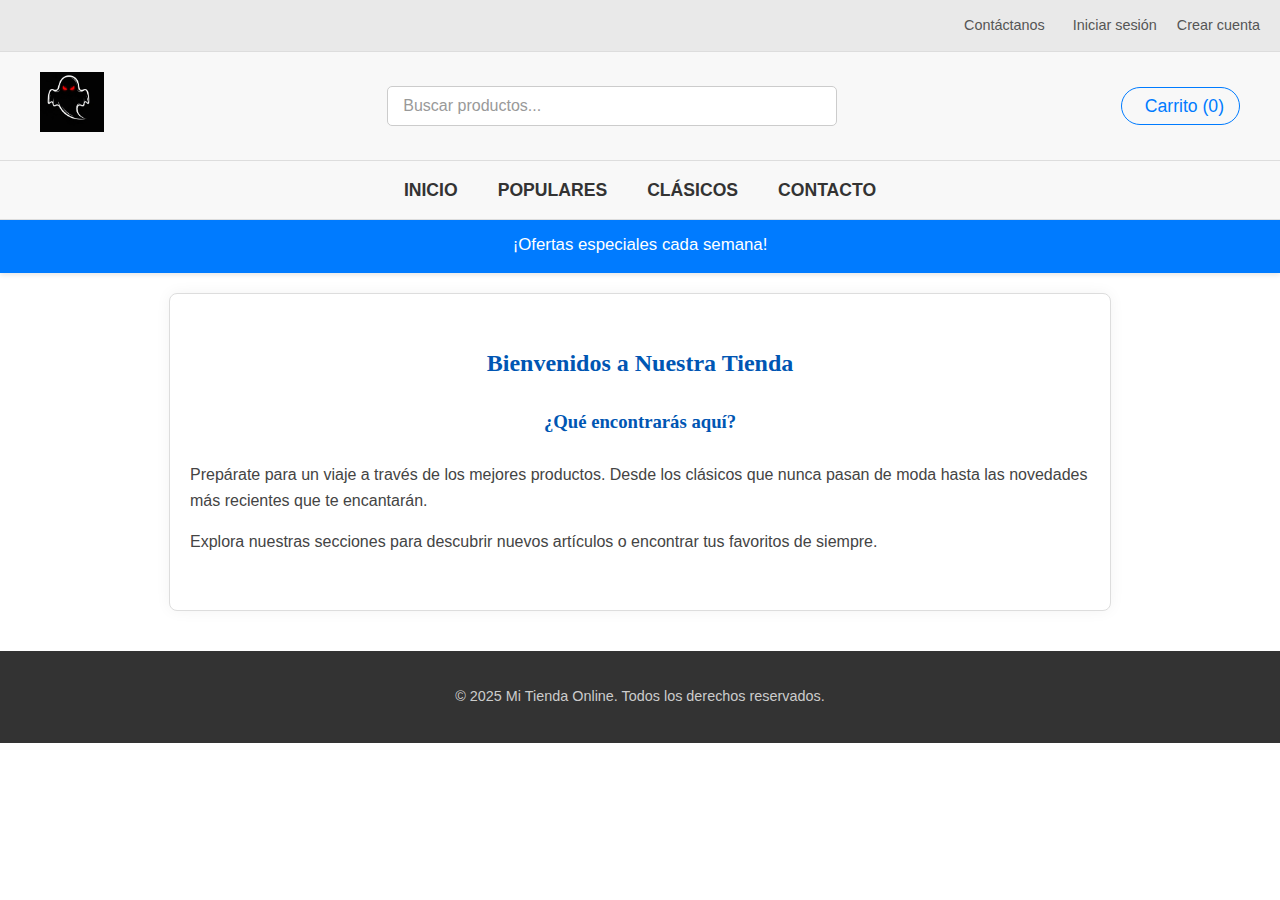
<file: index.html>
<!DOCTYPE html>
<html lang="es">
<head>
    <meta charset="UTF-8">
    <meta name="viewport" content="width=device-width, initial-scale=1.0">
    <title>Inicio - Tienda Online</title>
    <link rel="stylesheet" href="https://cdnjs.cloudflare.com/ajax/libs/font-awesome/6.5.2/css/all.min.css" integrity="sha512-SnH5WK+bZxgPHs44uWIX+LLJAJ9/2PkPKZ5QiAj6Ta8PUbAau2oNsWJYQBFUMjY1h/4A==" crossorigin="anonymous" referrerpolicy="no-referrer" />
    <link rel="stylesheet" href="style.css">
</head>
<body>

    <header class="main-header">
        <div class="top-bar-terror">
            <div class="contact-social">
                <a href="contacto.html"><i class="fa-solid fa-envelope"></i> Contáctanos</a>
                <a href="login.html"><i class="fa-solid fa-user"></i> Iniciar sesión</a>
                <a href="registro.html">Crear cuenta</a>
            </div>
        </div>

        <div class="middle-bar-terror">
            <div class="logo-terror">
                <img src="img/logo.png" alt="Logo de la Tienda">
            </div>
            <div class="search-box-terror">
                <input type="text" placeholder="Buscar productos..." class="search-input">
            </div>
            <div class="cart">
                <a href="carrito.html"><i class="fa-solid fa-cart-shopping"></i> Carrito (<span id="cart-item-count">0</span>)</a>
            </div>
        </div>

        <nav class="nav-bar-terror">
            <ul>
                <li><a href="index.html">Inicio</a></li>
                <li><a href="populares.html">Populares</a></li>
                <li><a href="clasicos.html">Clásicos</a></li>
                <li><a href="contacto.html">Contacto</a></li>
            </ul>
        </nav>

        <div class="promo-banner-terror">
            <i class="fa-solid fa-star"></i>
            <span>¡Ofertas especiales cada semana!</span>
            <i class="fa-solid fa-star"></i>
        </div>
    </header>

    <main>
        <section id="inicio">
            <h2>Bienvenidos a Nuestra Tienda</h2>
            <article>
                <h3>¿Qué encontrarás aquí?</h3>
                <p>Prepárate para un viaje a través de los mejores productos. Desde los clásicos que nunca pasan de moda hasta las novedades más recientes que te encantarán.</p>
                <p>Explora nuestras secciones para descubrir nuevos artículos o encontrar tus favoritos de siempre.</p>
            </article>
        </section>
    </main>

    <footer>
        <p>&copy; 2025 Mi Tienda Online. Todos los derechos reservados.</p>
    </footer>

</body>
</html>
</file>
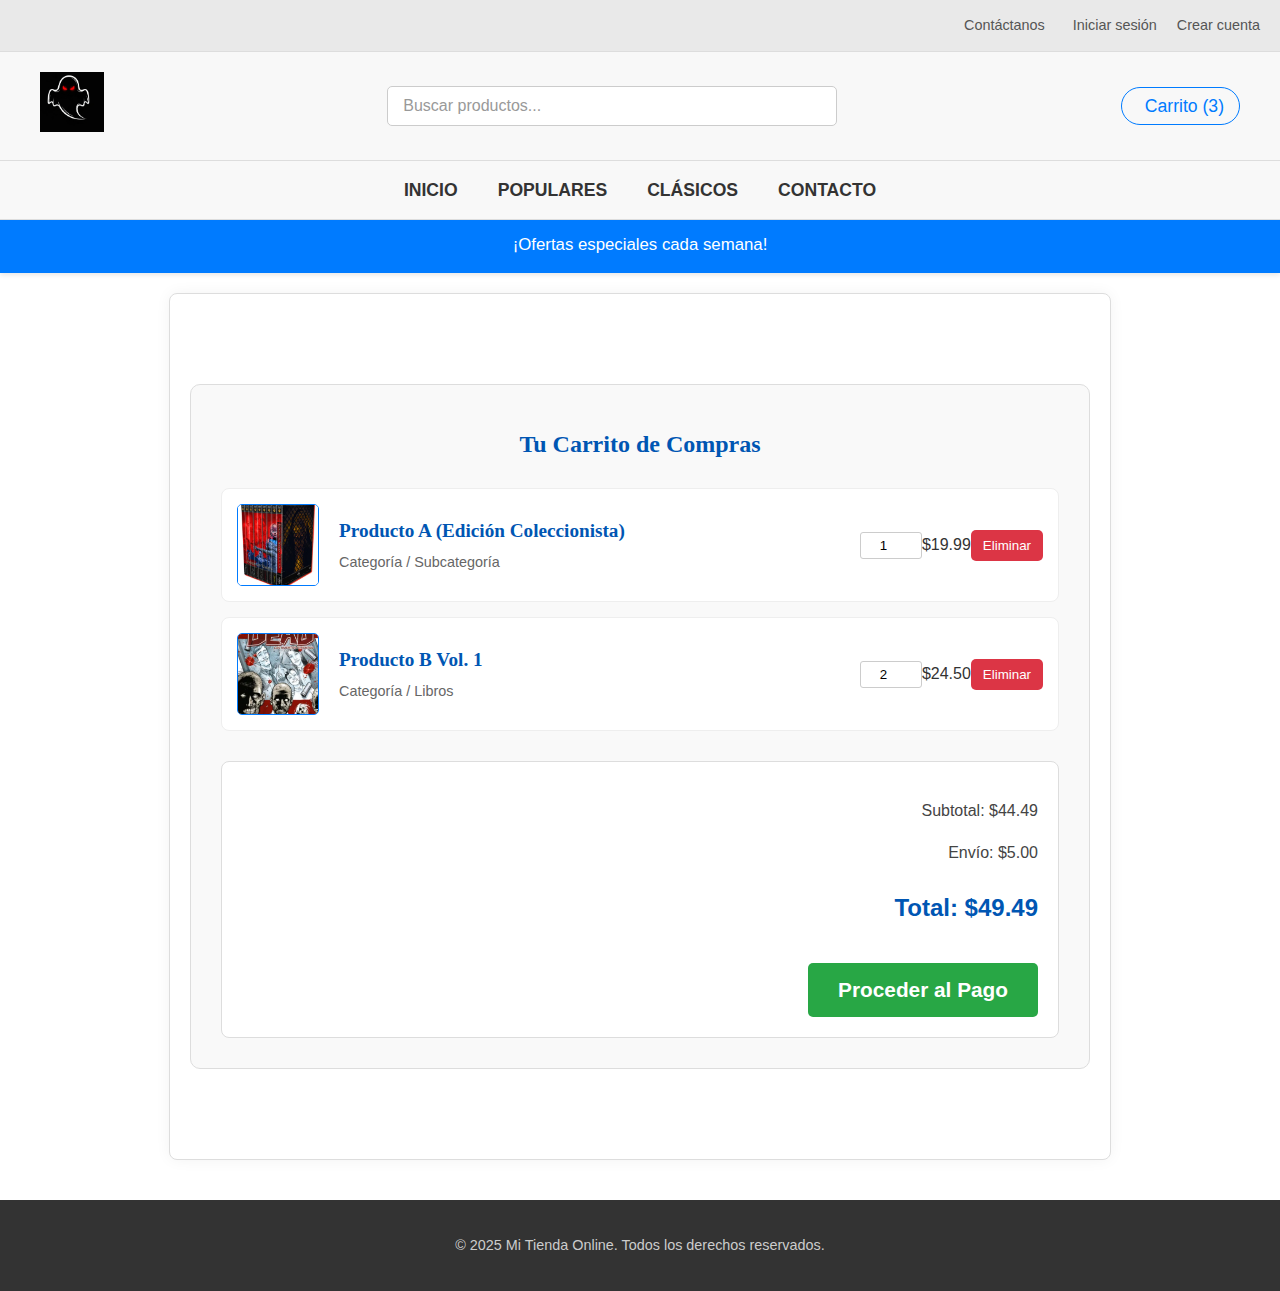
<file: carrito.html>
<!DOCTYPE html>
<html lang="es">
<head>
    <meta charset="UTF-8">
    <meta name="viewport" content="width=device-width, initial-scale=1.0">
    <title>Mi Carrito - Tienda Online</title>
    <link rel="stylesheet" href="https://cdnjs.cloudflare.com/ajax/libs/font-awesome/6.5.2/css/all.min.css" integrity="sha512-SnH5WK+bZxgPHs44uWIX+LLJAJ9/2PkPKZ5QiAj6Ta8PUbAau2oNsWJYQBFUMjY1h/4A==" crossorigin="anonymous" referrerpolicy="no-referrer" />
    <link rel="stylesheet" href="style.css">
    <style>
        .cart-content-container {
            max-width: 900px;
            margin: 50px auto;
            padding: 30px;
            background-color: #f9f9f9;
            border: 1px solid #ddd;
            border-radius: 10px;
        }
        .cart-item {
            display: flex;
            align-items: center;
            justify-content: space-between;
            background-color: #fff;
            border: 1px solid #eee;
            border-radius: 8px;
            padding: 15px;
            margin-bottom: 15px;
        }
        .cart-item img {
            width: 80px;
            height: 80px;
            object-fit: cover;
            border-radius: 5px;
            margin-right: 20px;
            border: 1px solid #007BFF;
        }
        .cart-item-details {
            flex-grow: 1;
        }
        .cart-item-details h3 {
            text-align: left;
            margin: 0 0 5px 0;
            font-size: 1.2em;
        }
        .cart-item-details p {
            color: #666;
            margin: 0;
            font-size: 0.9em;
        }
        .cart-item-quantity input {
            width: 50px;
            padding: 5px;
            text-align: center;
            border: 1px solid #ccc;
            border-radius: 3px;
        }
        .remove-item-btn {
            background-color: #dc3545;
            color: white;
            border: none;
            padding: 8px 12px;
            border-radius: 5px;
            cursor: pointer;
            transition: background-color 0.3s ease;
        }
        .remove-item-btn:hover {
            background-color: #c82333;
        }
        .cart-summary {
            background-color: #fff;
            border: 1px solid #ddd;
            border-radius: 8px;
            padding: 20px;
            margin-top: 30px;
            text-align: right;
        }
        .cart-summary .total {
            font-size: 1.5em;
            color: #0056b3;
            font-weight: bold;
        }
        .checkout-btn {
            background-color: #28a745;
            color: white;
            padding: 15px 30px;
            border: none;
            border-radius: 5px;
            cursor: pointer;
            font-size: 1.3em;
            font-weight: bold;
            margin-top: 20px;
            transition: background-color 0.3s ease;
        }
        .checkout-btn:hover {
            background-color: #218838;
        }
    </style>
</head>
<body>

    <header class="main-header">
        <div class="top-bar-terror">
            <div class="contact-social">
                <a href="contacto.html"><i class="fa-solid fa-envelope"></i> Contáctanos</a>
                <a href="login.html"><i class="fa-solid fa-user"></i> Iniciar sesión</a>
                <a href="registro.html">Crear cuenta</a>
            </div>
        </div>

        <div class="middle-bar-terror">
            <div class="logo-terror">
                <img src="img/logo.png" alt="Logo de la Tienda">
            </div>
            <div class="search-box-terror">
                <input type="text" placeholder="Buscar productos..." class="search-input">
            </div>
            <div class="cart">
                <a href="carrito.html"><i class="fa-solid fa-cart-shopping"></i> Carrito (<span id="cart-item-count">0</span>)</a>
            </div>
        </div>

        <nav class="nav-bar-terror">
            <ul>
                <li><a href="index.html">Inicio</a></li>
                <li><a href="populares.html">Populares</a></li>
                <li><a href="clasicos.html">Clásicos</a></li>
                <li><a href="contacto.html">Contacto</a></li>
            </ul>
        </nav>

        <div class="promo-banner-terror">
            <i class="fa-solid fa-star"></i>
            <span>¡Ofertas especiales cada semana!</span>
            <i class="fa-solid fa-star"></i>
        </div>
    </header>

    <main>
        <div class="cart-content-container">
            <h2>Tu Carrito de Compras</h2>

            <div class="cart-items" id="cart-items-container">
                <div class="cart-item" data-id="1" data-price="19.99">
                    <img src="img/El Conjuro (DVD Edición Coleccionista).png" alt="Producto 1">
                    <div class="cart-item-details">
                        <h3>Producto A (Edición Coleccionista)</h3>
                        <p>Categoría / Subcategoría</p>
                    </div>
                    <div class="cart-item-quantity">
                        <input type="number" value="1" min="1" onchange="updateCart()">
                    </div>
                    <div class="cart-item-price">
                        $<span class="item-total">19.99</span>
                    </div>
                    <div class="cart-item-actions">
                        <button class="remove-item-btn" onclick="this.closest('.cart-item').remove(); updateCart();">Eliminar</button>
                    </div>
                </div>

                <div class="cart-item" data-id="2" data-price="12.25">
                    <img src="img/Cómics The Walking Dead Vol. 1.png" alt="Producto 2">
                    <div class="cart-item-details">
                        <h3>Producto B Vol. 1</h3>
                        <p>Categoría / Libros</p>
                    </div>
                    <div class="cart-item-quantity">
                        <input type="number" value="2" min="1" onchange="updateCart()">
                    </div>
                    <div class="cart-item-price">
                        $<span class="item-total">24.50</span>
                    </div>
                    <div class="cart-item-actions">
                        <button class="remove-item-btn" onclick="this.closest('.cart-item').remove(); updateCart();">Eliminar</button>
                    </div>
                </div>
            </div>

            <div class="cart-summary">
                <p>Subtotal: $<span id="cart-subtotal">44.49</span></p>
                <p>Envío: $<span id="cart-shipping">5.00</span></p>
                <p class="total">Total: $<span id="cart-total">49.49</span></p>
                <button class="checkout-btn">Proceder al Pago</button>
            </div>
        </div>
    </main>

    <footer>
        <p>&copy; 2025 Mi Tienda Online. Todos los derechos reservados.</p>
    </footer>

    <script>
        function updateCart() {
            const cartItems = document.querySelectorAll('.cart-item');
            let subtotal = 0;
            let totalItems = 0;
            const shippingCost = 5.00;

            cartItems.forEach(item => {
                const price = parseFloat(item.dataset.price);
                const quantity = parseInt(item.querySelector('input[type="number"]').value);
                const itemTotalEl = item.querySelector('.item-total');
                
                const currentItemTotal = price * quantity;
                itemTotalEl.textContent = currentItemTotal.toFixed(2);
                
                subtotal += currentItemTotal;
                totalItems += quantity;
            });

            const total = subtotal + shippingCost;

            document.getElementById('cart-subtotal').textContent = subtotal.toFixed(2);
            document.getElementById('cart-shipping').textContent = shippingCost.toFixed(2);
            document.getElementById('cart-total').textContent = total.toFixed(2);

            const headerCartCount = document.querySelectorAll('#cart-item-count');
            headerCartCount.forEach(el => el.textContent = totalItems);
        }

        document.addEventListener('DOMContentLoaded', updateCart);
    </script>

</body>
</html>
</file>
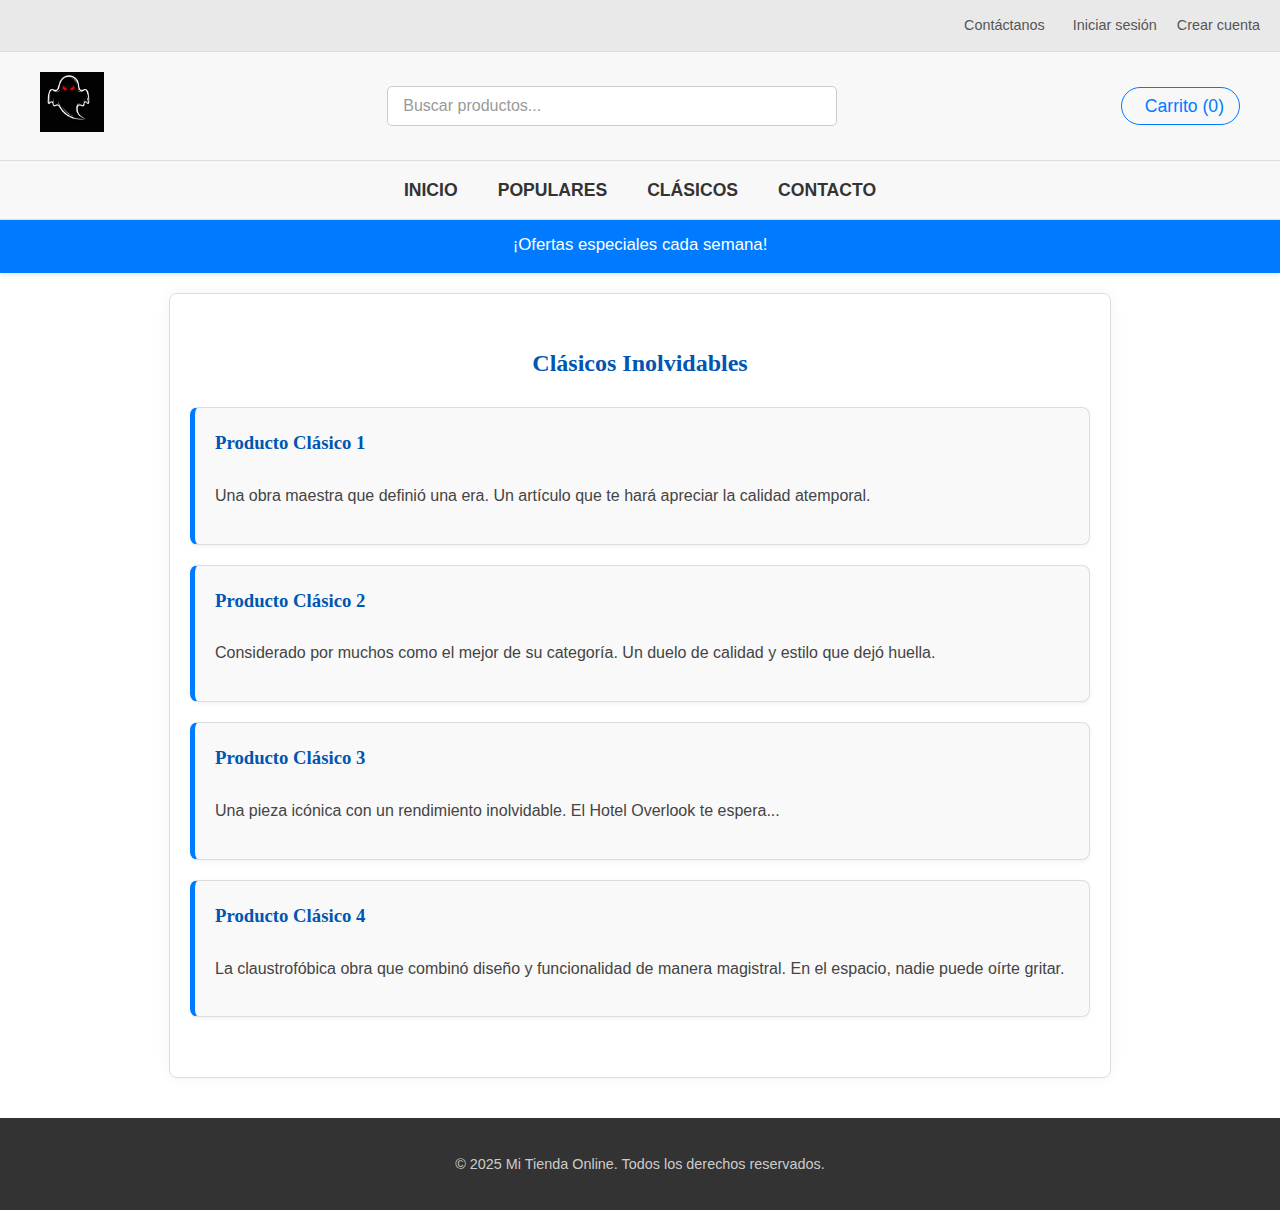
<file: clasicos.html>
<!DOCTYPE html>
<html lang="es">
<head>
    <meta charset="UTF-8">
    <meta name="viewport" content="width=device-width, initial-scale=1.0">
    <title>Clásicos - Tienda Online</title>
    <link rel="stylesheet" href="https://cdnjs.cloudflare.com/ajax/libs/font-awesome/6.5.2/css/all.min.css" integrity="sha512-SnH5WK+bZxgPHs44uWIX+LLJAJ9/2PkPKZ5QiAj6Ta8PUbAau2oNsWJYQBFUMjY1h/4A==" crossorigin="anonymous" referrerpolicy="no-referrer" />
    <link rel="stylesheet" href="style.css">
    <style>
        #clasicos article {
            background-color: #f9f9f9;
            border: 1px solid #ddd;
            border-left: 5px solid #007BFF;
            border-radius: 8px;
            padding: 20px;
            margin-bottom: 20px;
            box-shadow: 0 2px 5px rgba(0,0,0,0.05);
        }
        #clasicos article h3 {
            color: #0056b3;
            text-align: left;
            margin-top: 0;
        }
        #clasicos article p {
            color: #444;
            text-align: left;
        }
    </style>
</head>
<body>

    <header class="main-header">
        <div class="top-bar-terror">
            <div class="contact-social">
                <a href="contacto.html"><i class="fa-solid fa-envelope"></i> Contáctanos</a>
                <a href="login.html"><i class="fa-solid fa-user"></i> Iniciar sesión</a>
                <a href="registro.html">Crear cuenta</a>
            </div>
        </div>

        <div class="middle-bar-terror">
            <div class="logo-terror">
                <img src="img/logo.png" alt="Logo de la Tienda">
            </div>
            <div class="search-box-terror">
                <input type="text" placeholder="Buscar productos..." class="search-input">
            </div>
            <div class="cart">
                <a href="carrito.html"><i class="fa-solid fa-cart-shopping"></i> Carrito (<span id="cart-item-count">0</span>)</a>
            </div>
        </div>

        <nav class="nav-bar-terror">
            <ul>
                <li><a href="index.html">Inicio</a></li>
                <li><a href="populares.html">Populares</a></li>
                <li><a href="clasicos.html">Clásicos</a></li>
                <li><a href="contacto.html">Contacto</a></li>
            </ul>
        </nav>

        <div class="promo-banner-terror">
            <i class="fa-solid fa-star"></i>
            <span>¡Ofertas especiales cada semana!</span>
            <i class="fa-solid fa-star"></i>
        </div>
    </header>

    <main>
        <section id="clasicos">
            <h2>Clásicos Inolvidables</h2>
            <article>
                <h3>Producto Clásico 1</h3>
                <p>Una obra maestra que definió una era. Un artículo que te hará apreciar la calidad atemporal.</p>
            </article>
            <article>
                <h3>Producto Clásico 2</h3>
                <p>Considerado por muchos como el mejor de su categoría. Un duelo de calidad y estilo que dejó huella.</p>
            </article>
            <article>
                <h3>Producto Clásico 3</h3>
                <p>Una pieza icónica con un rendimiento inolvidable. El Hotel Overlook te espera...</p>
            </article>
            <article>
                <h3>Producto Clásico 4</h3>
                <p>La claustrofóbica obra que combinó diseño y funcionalidad de manera magistral. En el espacio, nadie puede oírte gritar.</p>
            </article>
        </section>
    </main>

    <footer>
        <p>&copy; 2025 Mi Tienda Online. Todos los derechos reservados.</p>
    </footer>

</body>
</html>
</file>
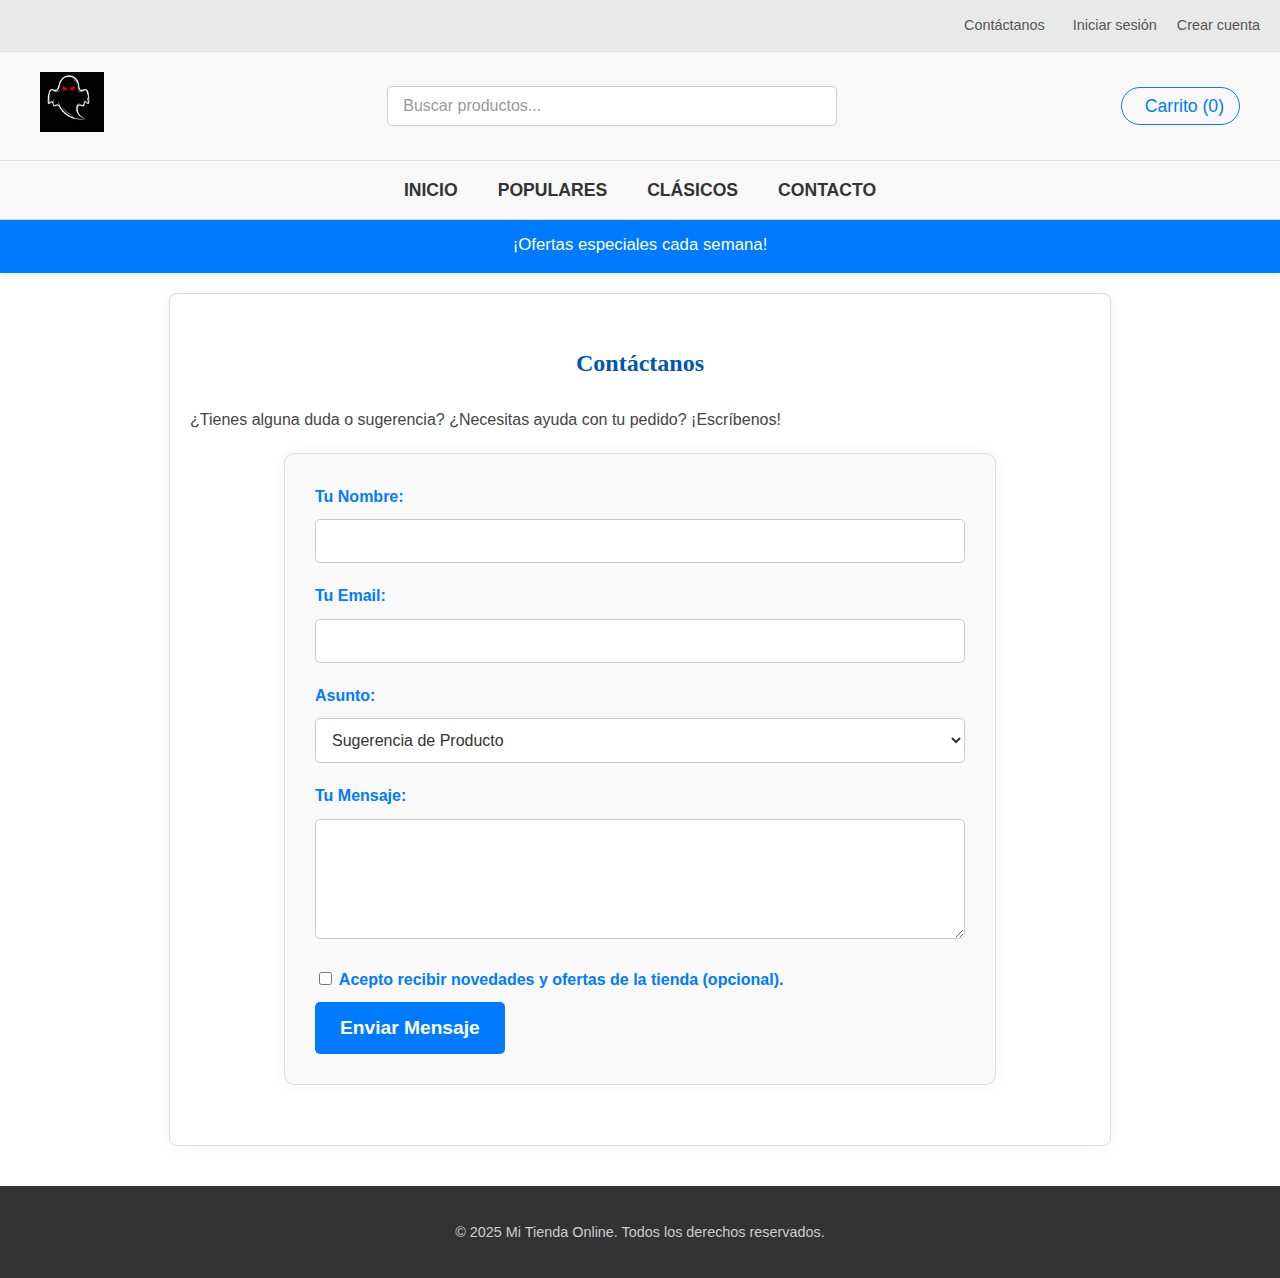
<file: contacto.html>
<!DOCTYPE html>
<html lang="es">
<head>
    <meta charset="UTF-8">
    <meta name="viewport" content="width=device-width, initial-scale=1.0">
    <title>Contacto - Tienda Online</title>
    <link rel="stylesheet" href="https://cdnjs.cloudflare.com/ajax/libs/font-awesome/6.5.2/css/all.min.css" integrity="sha512-SnH5WK+bZxgPHs44uWIX+LLJAJ9/2PkPKZ5QiAj6Ta8PUbAau2oNsWJYQBFUMjY1h/4A==" crossorigin="anonymous" referrerpolicy="no-referrer" />
    <link rel="stylesheet" href="style.css">
    <style>
        form {
            max-width: 650px;
            margin: 20px auto;
            padding: 30px;
            border: 1px solid #ddd;
            background-color: #f9f9f9;
            color: #333;
            box-shadow: 0 0 15px rgba(0,0,0,0.05);
            border-radius: 10px;
        }
        form label {
            display: block;
            margin-bottom: 10px;
            color: #007BFF;
            font-weight: bold;
        }
        form input[type="text"],
        form input[type="email"],
        form select,
        form textarea {
            width: 100%;
            padding: 12px;
            margin-bottom: 20px;
            border: 1px solid #ccc;
            background-color: #fff;
            color: #333;
            box-sizing: border-box;
            border-radius: 5px;
            font-size: 1em;
        }
        form textarea {
            resize: vertical;
            min-height: 120px;
        }
        form button[type="submit"] {
            background-color: #007BFF;
            color: white;
            padding: 15px 25px;
            border: none;
            cursor: pointer;
            font-size: 1.2em;
            font-weight: bold;
            border-radius: 5px;
            transition: background-color 0.3s ease, transform 0.2s ease;
        }
        form button[type="submit"]:hover {
            background-color: #0056b3;
            transform: scale(1.02);
        }
    </style>
</head>
<body>

    <header class="main-header">
        <div class="top-bar-terror">
            <div class="contact-social">
                <a href="contacto.html"><i class="fa-solid fa-envelope"></i> Contáctanos</a>
                <a href="login.html"><i class="fa-solid fa-user"></i> Iniciar sesión</a>
                <a href="registro.html">Crear cuenta</a>
            </div>
        </div>

        <div class="middle-bar-terror">
            <div class="logo-terror">
                <img src="img/logo.png" alt="Logo de la Tienda">
            </div>
            <div class="search-box-terror">
                <input type="text" placeholder="Buscar productos..." class="search-input">
            </div>
            <div class="cart">
                <a href="carrito.html"><i class="fa-solid fa-cart-shopping"></i> Carrito (<span id="cart-item-count">0</span>)</a>
            </div>
        </div>

        <nav class="nav-bar-terror">
            <ul>
                <li><a href="index.html">Inicio</a></li>
                <li><a href="populares.html">Populares</a></li>
                <li><a href="clasicos.html">Clásicos</a></li>
                <li><a href="contacto.html">Contacto</a></li>
            </ul>
        </nav>

        <div class="promo-banner-terror">
            <i class="fa-solid fa-star"></i>
            <span>¡Ofertas especiales cada semana!</span>
            <i class="fa-solid fa-star"></i>
        </div>
    </header>

    <main>
        <section id="contacto">
            <h2>Contáctanos</h2>
            <p>¿Tienes alguna duda o sugerencia? ¿Necesitas ayuda con tu pedido? ¡Escríbenos!</p>

            <form action="#" method="POST">
                <div class="form-group">
                    <label for="nombre">Tu Nombre:</label>
                    <input type="text" id="nombre" name="nombre" required>
                </div>

                <div class="form-group">
                    <label for="email">Tu Email:</label>
                    <input type="email" id="email" name="email" required>
                </div>

                <div class="form-group">
                    <label for="asunto">Asunto:</label>
                    <select id="asunto" name="asunto">
                        <option value="sugerencia">Sugerencia de Producto</option>
                        <option value="problema_pedido">Problema con un Pedido</option>
                        <option value="colaboracion">Propuesta de Colaboración</option>
                        <option value="consulta">Consulta General</option>
                        <option value="otro">Otro</option>
                    </select>
                </div>

                <div class="form-group">
                    <label for="mensaje">Tu Mensaje:</label>
                    <textarea id="mensaje" name="mensaje" rows="6" required></textarea>
                </div>

                <div class="form-group">
                    <label>
                        <input type="checkbox" name="acepto_novedades" value="si">
                        Acepto recibir novedades y ofertas de la tienda (opcional).
                    </label>
                </div>

                <button type="submit">Enviar Mensaje</button>
            </form>
        </section>
    </main>

    <footer>
        <p>&copy; 2025 Mi Tienda Online. Todos los derechos reservados.</p>
    </footer>

</body>
</html>
</file>
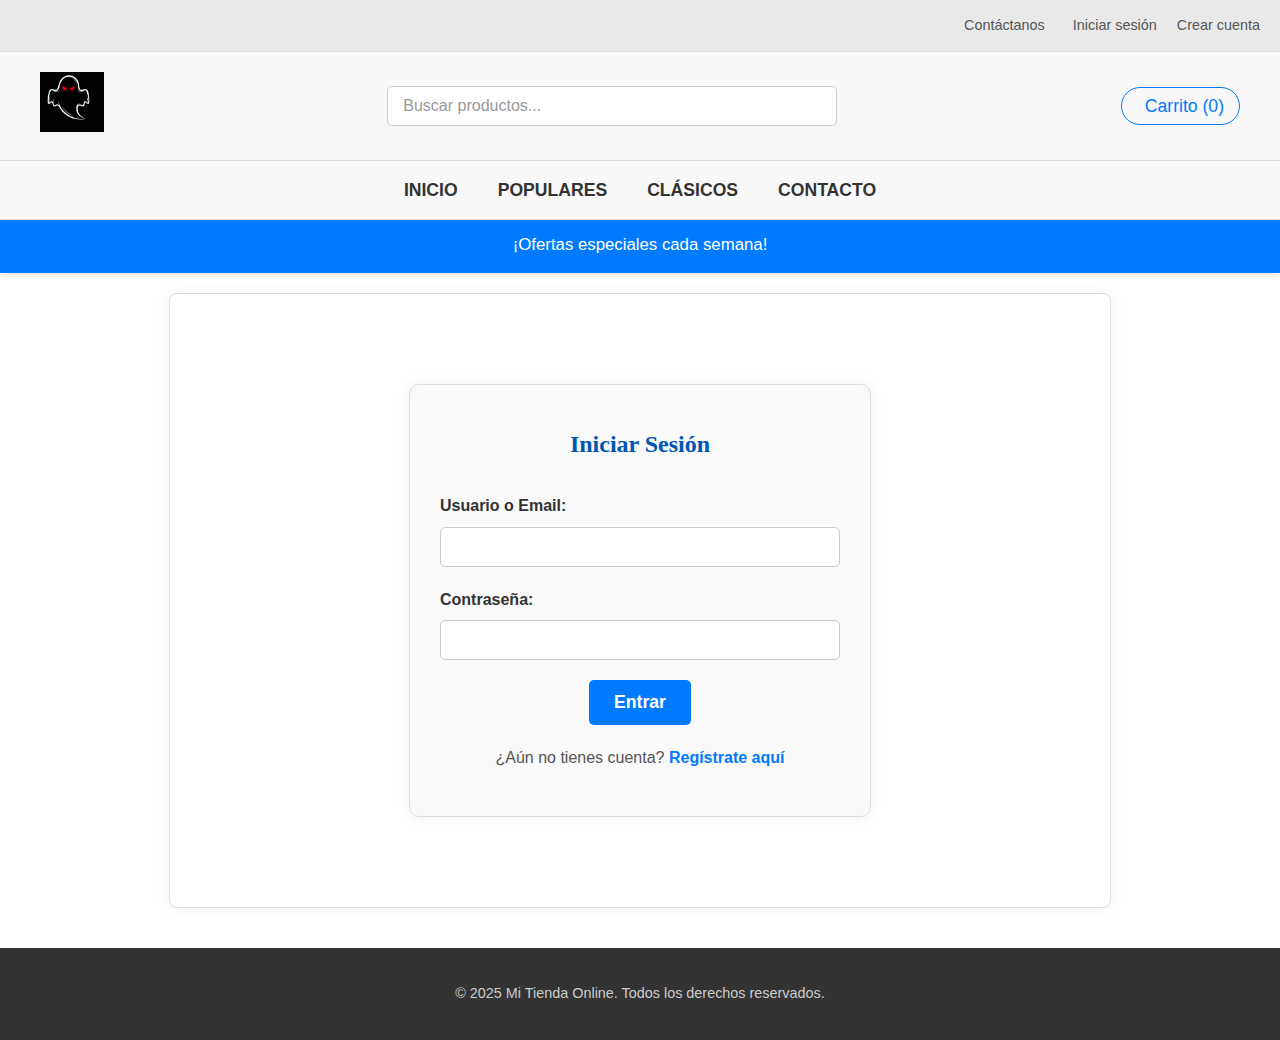
<file: login.html>
<!DOCTYPE html>
<html lang="es">
<head>
    <meta charset="UTF-8">
    <meta name="viewport" content="width=device-width, initial-scale=1.0">
    <title>Iniciar Sesión - Tienda Online</title>
    <link rel="stylesheet" href="https://cdnjs.cloudflare.com/ajax/libs/font-awesome/6.5.2/css/all.min.css" integrity="sha512-SnH5WK+bZxgPHs44uWIX+LLJAJ9/2PkPKZ5QiAj6Ta8PUbAau2oNsWJYQBFUMjY1h/4A==" crossorigin="anonymous" referrerpolicy="no-referrer" />
    <link rel="stylesheet" href="style.css">
    <style>
        .login-container {
            max-width: 400px;
            margin: 50px auto;
            padding: 30px;
            background-color: #f9f9f9;
            border: 1px solid #ddd;
            border-radius: 10px;
            box-shadow: 0 0 15px rgba(0,0,0,0.05);
            text-align: center;
        }
        .login-container h2 {
            color: #0056b3;
            margin-bottom: 30px;
        }
        .login-container .form-group {
            margin-bottom: 20px;
            text-align: left;
        }
        .login-container label {
            display: block;
            margin-bottom: 8px;
            color: #333;
            font-weight: bold;
        }
        .login-container input[type="text"],
        .login-container input[type="password"] {
            width: 100%;
            padding: 10px;
            border: 1px solid #ccc;
            background-color: #fff;
            color: #333;
            border-radius: 5px;
            font-size: 1em;
            box-sizing: border-box;
        }
        .login-container button {
            background-color: #007BFF;
            color: white;
            padding: 12px 25px;
            border: none;
            border-radius: 5px;
            cursor: pointer;
            font-size: 1.1em;
            font-weight: bold;
            transition: background-color 0.3s ease, transform 0.2s ease;
        }
        .login-container button:hover {
            background-color: #0056b3;
            transform: scale(1.02);
        }
        .login-container p {
            margin-top: 20px;
            color: #555;
        }
        .login-container p a {
            color: #007BFF;
            text-decoration: none;
            font-weight: bold;
        }
        .login-container p a:hover {
            text-decoration: underline;
        }
    </style>
</head>
<body>

    <header class="main-header">
        <div class="top-bar-terror">
            <div class="contact-social">
                <a href="contacto.html"><i class="fa-solid fa-envelope"></i> Contáctanos</a>
                <a href="login.html"><i class="fa-solid fa-user"></i> Iniciar sesión</a>
                <a href="registro.html">Crear cuenta</a>
            </div>
        </div>

        <div class="middle-bar-terror">
            <div class="logo-terror">
                <img src="img/logo.png" alt="Logo de la Tienda">
            </div>
            <div class="search-box-terror">
                <input type="text" placeholder="Buscar productos..." class="search-input">
            </div>
            <div class="cart">
                <a href="carrito.html"><i class="fa-solid fa-cart-shopping"></i> Carrito (<span id="cart-item-count">0</span>)</a>
            </div>
        </div>

        <nav class="nav-bar-terror">
            <ul>
                <li><a href="index.html">Inicio</a></li>
                <li><a href="populares.html">Populares</a></li>
                <li><a href="clasicos.html">Clásicos</a></li>
                <li><a href="contacto.html">Contacto</a></li>
            </ul>
        </nav>

        <div class="promo-banner-terror">
            <i class="fa-solid fa-star"></i>
            <span>¡Ofertas especiales cada semana!</span>
            <i class="fa-solid fa-star"></i>
        </div>
    </header>

    <main>
        <div class="login-container">
            <h2>Iniciar Sesión</h2>
            <form action="#" method="POST">
                <div class="form-group">
                    <label for="username">Usuario o Email:</label>
                    <input type="text" id="username" name="username" required>
                </div>
                <div class="form-group">
                    <label for="password">Contraseña:</label>
                    <input type="password" id="password" name="password" required>
                </div>
                <button type="submit">Entrar</button>
            </form>
            <p>¿Aún no tienes cuenta? <a href="registro.html">Regístrate aquí</a></p>
        </div>
    </main>

    <footer>
        <p>&copy; 2025 Mi Tienda Online. Todos los derechos reservados.</p>
    </footer>

</body>
</html>
</file>
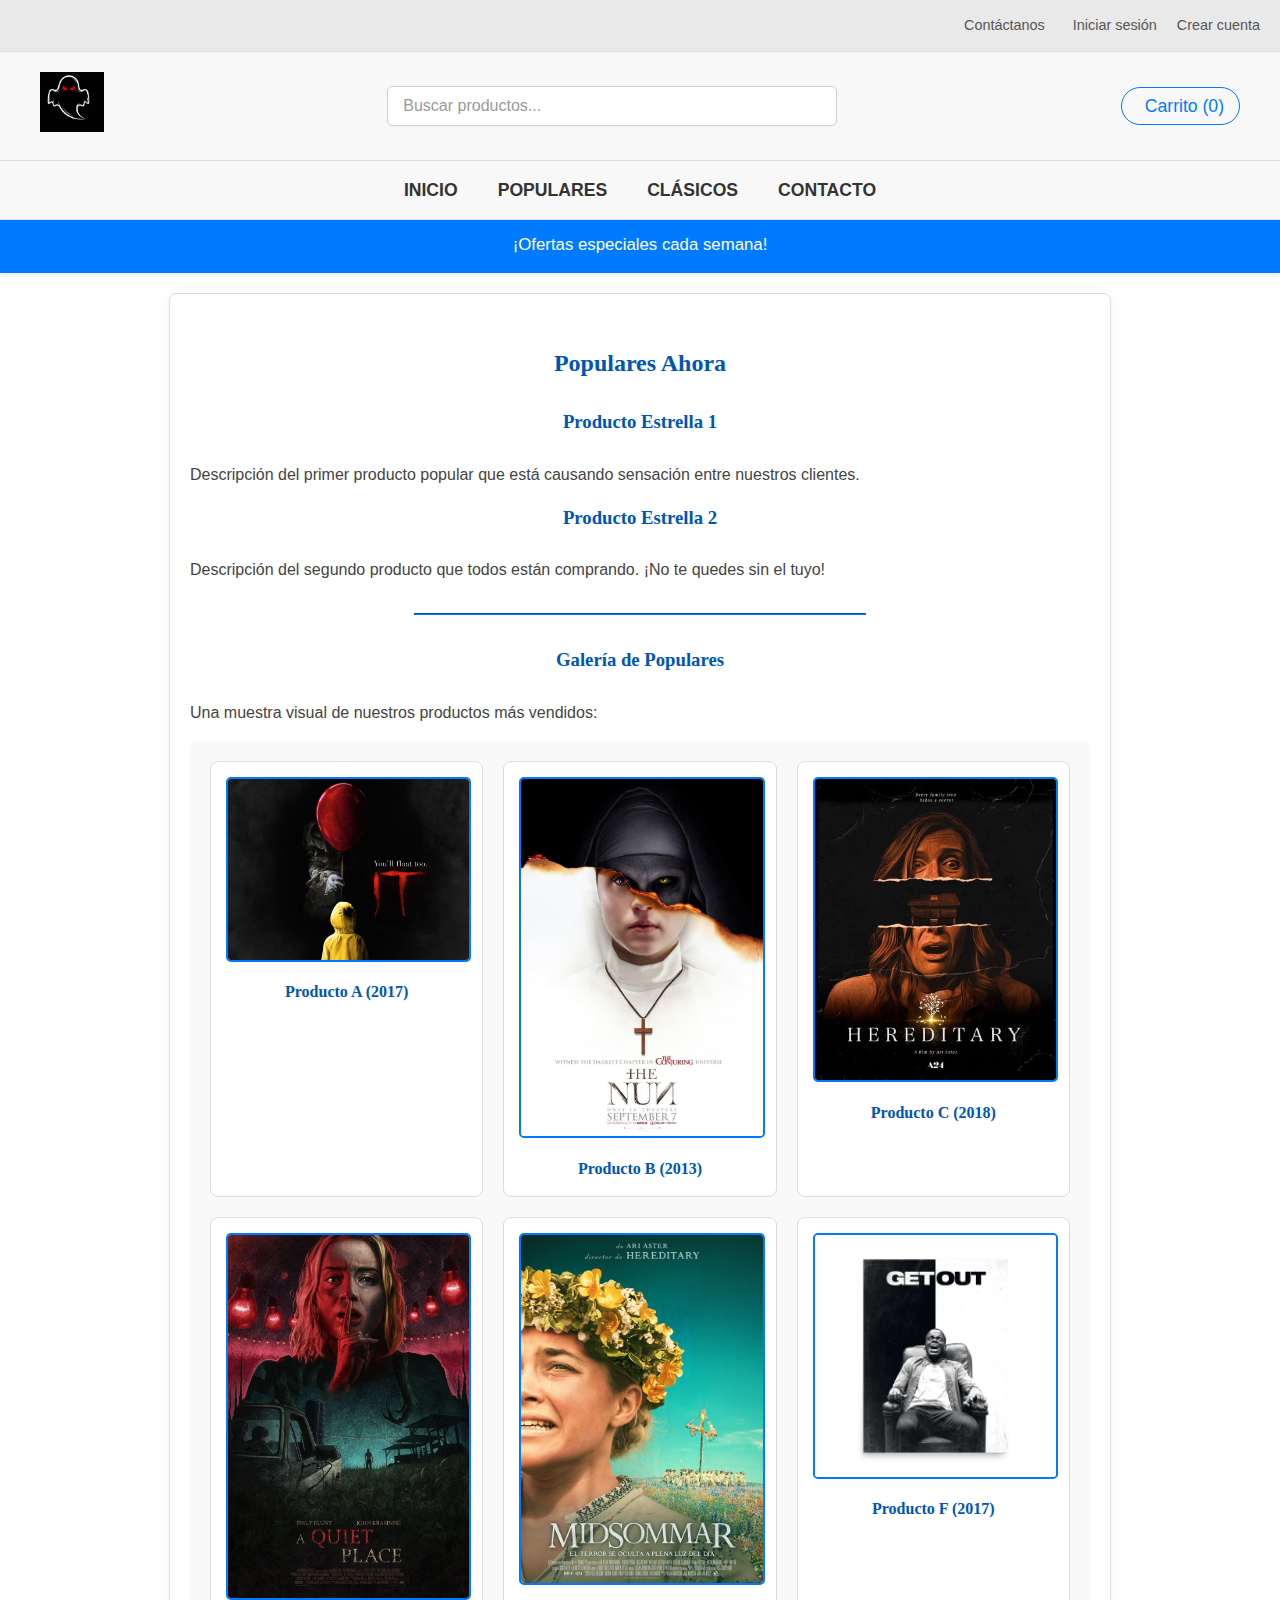
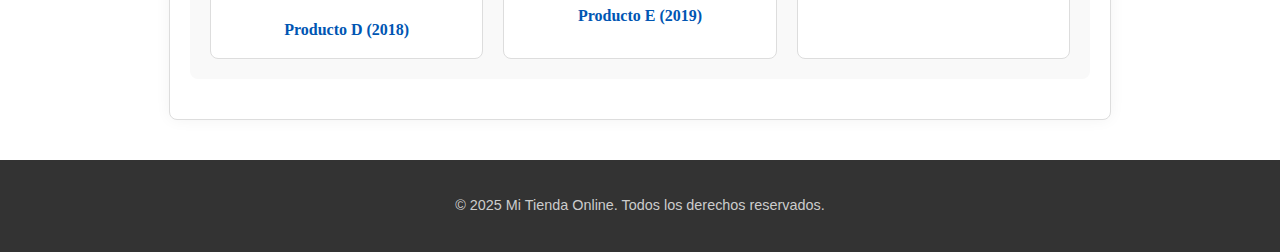
<file: populares.html>
<!DOCTYPE html>
<html lang="es">
<head>
    <meta charset="UTF-8">
    <meta name="viewport" content="width=device-width, initial-scale=1.0">
    <title>Populares - Tienda Online</title>
    <link rel="stylesheet" href="https://cdnjs.cloudflare.com/ajax/libs/font-awesome/6.5.2/css/all.min.css" integrity="sha512-SnH5WK+bZxgPHs44uWIX+LLJAJ9/2PkPKZ5QiAj6Ta8PUbAau2oNsWJYQBFUMjY1h/4A==" crossorigin="anonymous" referrerpolicy="no-referrer" />
    <link rel="stylesheet" href="style.css">
    <style>
        .galeria {
            display: grid;
            grid-template-columns: repeat(auto-fit, minmax(220px, 1fr));
            gap: 20px;
            padding: 20px;
            background-color: #f9f9f9;
            border-radius: 8px;
        }
        .galeria-item {
            text-align: center;
            border: 1px solid #ddd;
            padding: 15px;
            border-radius: 8px;
            background-color: #fff;
        }
        .galeria-item img {
            max-width: 100%;
            height: auto;
            border-radius: 5px;
            border: 2px solid #007BFF;
            margin-bottom: 10px;
        }
        .galeria-item p {
            font-weight: bold;
            color: #0056b3;
            margin: 0;
            font-family: 'Georgia', serif;
        }
    </style>
</head>
<body>

    <header class="main-header">
        <div class="top-bar-terror">
            <div class="contact-social">
                <a href="contacto.html"><i class="fa-solid fa-envelope"></i> Contáctanos</a>
                <a href="login.html"><i class="fa-solid fa-user"></i> Iniciar sesión</a>
                <a href="registro.html">Crear cuenta</a>
            </div>
        </div>

        <div class="middle-bar-terror">
            <div class="logo-terror">
                <img src="img/logo.png" alt="Logo de la Tienda">
            </div>
            <div class="search-box-terror">
                <input type="text" placeholder="Buscar productos..." class="search-input">
            </div>
            <div class="cart">
                <a href="carrito.html"><i class="fa-solid fa-cart-shopping"></i> Carrito (<span id="cart-item-count">0</span>)</a>
            </div>
        </div>

        <nav class="nav-bar-terror">
            <ul>
                <li><a href="index.html">Inicio</a></li>
                <li><a href="populares.html">Populares</a></li>
                <li><a href="clasicos.html">Clásicos</a></li>
                <li><a href="contacto.html">Contacto</a></li>
            </ul>
        </nav>

        <div class="promo-banner-terror">
            <i class="fa-solid fa-star"></i>
            <span>¡Ofertas especiales cada semana!</span>
            <i class="fa-solid fa-star"></i>
        </div>
    </header>

    <main>
        <section id="populares">
            <h2>Populares Ahora</h2>
            <article>
                <h3>Producto Estrella 1</h3>
                <p>Descripción del primer producto popular que está causando sensación entre nuestros clientes.</p>
            </article>
            <article>
                <h3>Producto Estrella 2</h3>
                <p>Descripción del segundo producto que todos están comprando. ¡No te quedes sin el tuyo!</p>
            </article>

            <hr style="border-color: #007BFF; margin: 30px auto; width: 50%;">

            <h3>Galería de Populares</h3>
            <p>Una muestra visual de nuestros productos más vendidos:</p>

            <div class="galeria">
                <div class="galeria-item">
                    <img src="img/popular_it_poster.jpg" alt="Producto 1">
                    <p>Producto A (2017)</p>
                </div>
                <div class="galeria-item">
                    <img src="img/popular_conjuro_escena.jpg" alt="Producto 2">
                    <p>Producto B (2013)</p>
                </div>
                <div class="galeria-item">
                    <img src="img/popular_hereditary_poster.jpg" alt="Producto 3">
                    <p>Producto C (2018)</p>
                </div>
                <div class="galeria-item">
                    <img src="img/popular_quiet_place_escena.jpg" alt="Producto 4">
                    <p>Producto D (2018)</p>
                </div>
                <div class="galeria-item">
                    <img src="img/popular_midsommar_poster.jpg" alt="Producto 5">
                    <p>Producto E (2019)</p>
                </div>
                <div class="galeria-item">
                    <img src="img/popular_getout_escena.jpg" alt="Producto 6">
                    <p>Producto F (2017)</p>
                </div>
            </div>
        </section>
    </main>

    <footer>
        <p>&copy; 2025 Mi Tienda Online. Todos los derechos reservados.</p>
    </footer>

</body>
</html>
</file>
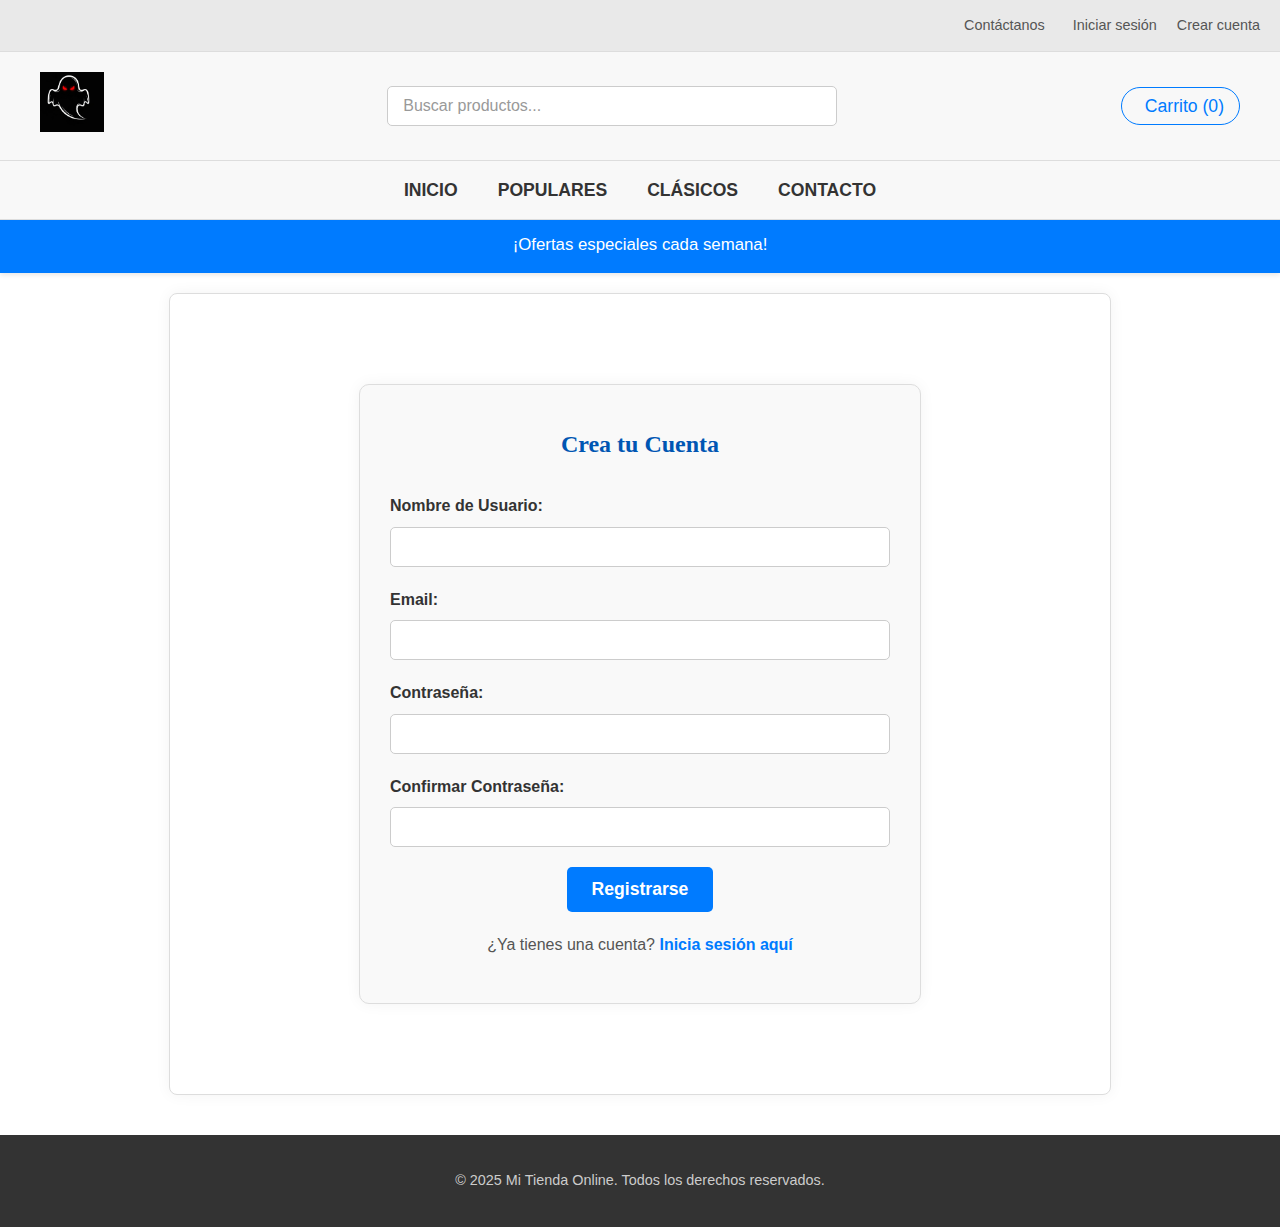
<file: registro.html>
<!DOCTYPE html>
<html lang="es">
<head>
    <meta charset="UTF-8">
    <meta name="viewport" content="width=device-width, initial-scale=1.0">
    <title>Crear Cuenta - Tienda Online</title>
    <link rel="stylesheet" href="https://cdnjs.cloudflare.com/ajax/libs/font-awesome/6.5.2/css/all.min.css" integrity="sha512-SnH5WK+bZxgPHs44uWIX+LLJAJ9/2PkPKZ5QiAj6Ta8PUbAau2oNsWJYQBFUMjY1h/4A==" crossorigin="anonymous" referrerpolicy="no-referrer" />
    <link rel="stylesheet" href="style.css">
    <style>
        .registro-container {
            max-width: 500px;
            margin: 50px auto;
            padding: 30px;
            background-color: #f9f9f9;
            border: 1px solid #ddd;
            border-radius: 10px;
            box-shadow: 0 0 15px rgba(0,0,0,0.05);
            text-align: center;
        }
        .registro-container h2 {
            color: #0056b3;
            margin-bottom: 30px;
        }
        .registro-container .form-group {
            margin-bottom: 20px;
            text-align: left;
        }
        .registro-container label {
            display: block;
            margin-bottom: 8px;
            color: #333;
            font-weight: bold;
        }
        .registro-container input[type="text"],
        .registro-container input[type="email"],
        .registro-container input[type="password"] {
            width: 100%;
            padding: 10px;
            box-sizing: border-box;
            border: 1px solid #ccc;
            background-color: #fff;
            color: #333;
            border-radius: 5px;
            font-size: 1em;
        }
        .registro-container button {
            background-color: #007BFF;
            color: white;
            padding: 12px 25px;
            border: none;
            border-radius: 5px;
            cursor: pointer;
            font-size: 1.1em;
            font-weight: bold;
            transition: background-color 0.3s ease, transform 0.2s ease;
        }
        .registro-container button:hover {
            background-color: #0056b3;
            transform: scale(1.02);
        }
        .registro-container p {
            margin-top: 20px;
            color: #555;
        }
        .registro-container p a {
            color: #007BFF;
            text-decoration: none;
            font-weight: bold;
        }
        .registro-container p a:hover {
            text-decoration: underline;
        }
    </style>
</head>
<body>

    <header class="main-header">
        <div class="top-bar-terror">
            <div class="contact-social">
                <a href="contacto.html"><i class="fa-solid fa-envelope"></i> Contáctanos</a>
                <a href="login.html"><i class="fa-solid fa-user"></i> Iniciar sesión</a>
                <a href="registro.html">Crear cuenta</a>
            </div>
        </div>

        <div class="middle-bar-terror">
            <div class="logo-terror">
                <img src="img/logo.png" alt="Logo de la Tienda">
            </div>
            <div class="search-box-terror">
                <input type="text" placeholder="Buscar productos..." class="search-input">
            </div>
            <div class="cart">
                <a href="carrito.html"><i class="fa-solid fa-cart-shopping"></i> Carrito (<span id="cart-item-count">0</span>)</a>
            </div>
        </div>

        <nav class="nav-bar-terror">
            <ul>
                <li><a href="index.html">Inicio</a></li>
                <li><a href="populares.html">Populares</a></li>
                <li><a href="clasicos.html">Clásicos</a></li>
                <li><a href="contacto.html">Contacto</a></li>
            </ul>
        </nav>

        <div class="promo-banner-terror">
            <i class="fa-solid fa-star"></i>
            <span>¡Ofertas especiales cada semana!</span>
            <i class="fa-solid fa-star"></i>
        </div>
    </header>

    <main>
        <div class="registro-container">
            <h2>Crea tu Cuenta</h2>
            <form action="#" method="POST">
                <div class="form-group">
                    <label for="new-username">Nombre de Usuario:</label>
                    <input type="text" id="new-username" name="new-username" required>
                </div>
                <div class="form-group">
                    <label for="new-email">Email:</label>
                    <input type="email" id="new-email" name="new-email" required>
                </div>
                <div class="form-group">
                    <label for="new-password">Contraseña:</label>
                    <input type="password" id="new-password" name="new-password" required>
                </div>
                <div class="form-group">
                    <label for="confirm-password">Confirmar Contraseña:</label>
                    <input type="password" id="confirm-password" name="confirm-password" required>
                </div>
                <button type="submit">Registrarse</button>
            </form>
            <p>¿Ya tienes una cuenta? <a href="login.html">Inicia sesión aquí</a></p>
        </div>
    </main>

    <footer>
        <p>&copy; 2025 Mi Tienda Online. Todos los derechos reservados.</p>
    </footer>

</body>
</html>
</file>
<file: style.css>
body {
    margin: 0;
    font-family: 'Arial', 'Helvetica', sans-serif;
    background-color: #ffffff;
    color: #333333;
    line-height: 1.6;
}

.main-header {
    width: 100%;
    box-shadow: 0 2px 5px rgba(0,0,0,0.1);
    background-color: #f8f8f8;
    border-bottom: 2px solid #007BFF;
}

.top-bar-terror {
    background-color: #e9e9e9;
    color: #555;
    padding: 8px 0;
    font-size: 0.9em;
    min-height: 35px;
    display: flex;
    justify-content: flex-end;
    align-items: center;
    border-bottom: 1px solid #ddd;
}

.top-bar-terror .contact-social {
    padding-right: 20px;
    display: flex;
    gap: 20px;
}

.top-bar-terror .contact-social a {
    color: #555;
    text-decoration: none;
    transition: color 0.3s ease;
    display: flex;
    align-items: center;
}

.top-bar-terror .contact-social a:hover {
    color: #007BFF;
}

.top-bar-terror .contact-social i {
    margin-right: 8px;
    font-size: 1.2em;
}

.middle-bar-terror {
    display: grid;
    grid-template-columns: auto 1fr auto;
    align-items: center;
    gap: 20px;
    padding: 20px;
    max-width: 1200px;
    margin: 0 auto;
}

.middle-bar-terror .search-box-terror {
    position: relative;
    width: 100%;
    max-width: 450px;
    justify-self: center;
}

.middle-bar-terror .search-box-terror .search-input {
    width: 100%;
    padding: 10px 15px;
    border: 1px solid #ccc;
    background-color: #fff;
    color: #333;
    border-radius: 5px;
    font-size: 1em;
    box-sizing: border-box;
    outline: none;
    transition: border-color 0.3s ease, box-shadow 0.3s ease;
}

.middle-bar-terror .search-box-terror .search-input::placeholder {
    color: #999;
}

.middle-bar-terror .search-box-terror .search-input:focus {
    border-color: #007BFF;
    box-shadow: 0 0 8px rgba(0, 123, 255, 0.4);
}

.middle-bar-terror .logo-terror img {
    max-height: 60px;
    width: auto;
}

.middle-bar-terror .cart a {
    font-size: 1.1em;
    text-decoration: none;
    color: #007BFF;
    border: 1px solid #007BFF;
    border-radius: 20px;
    padding: 8px 15px;
    transition: background-color 0.2s ease, color 0.2s ease;
}

.middle-bar-terror .cart a:hover {
    background-color: #007BFF;
    color: #fff;
}

.middle-bar-terror .cart i {
    margin-right: 8px;
}

.nav-bar-terror {
    background-color: #f8f8f8;
    border-top: 1px solid #ddd;
    border-bottom: 1px solid #ddd;
    padding: 15px 0;
}

.nav-bar-terror ul {
    list-style: none;
    margin: 0;
    padding: 0;
    display: flex;
    justify-content: center;
    gap: 40px;
}

.nav-bar-terror li a {
    text-decoration: none;
    color: #333;
    font-weight: bold;
    font-size: 1.1em;
    padding: 5px 0;
    transition: color 0.3s ease;
    text-transform: uppercase;
}

.nav-bar-terror li a:hover {
    color: #007BFF;
}

.promo-banner-terror {
    background-color: #007BFF;
    color: #fff;
    padding: 12px 20px;
    font-size: 1.05em;
    display: flex;
    justify-content: center;
    align-items: center;
    gap: 15px;
    text-align: center;
}

.promo-banner-terror i {
    font-size: 1.3em;
}

main {
    padding: 40px 20px;
    max-width: 900px;
    margin: 20px auto;
    background-color: #fff;
    border: 1px solid #ddd;
    border-radius: 8px;
    box-shadow: 0 0 15px rgba(0,0,0,0.05);
}

h1, h2, h3, h4, h5, h6 {
    color: #0056b3;
    text-align: center;
    margin-top: 10px;
    margin-bottom: 25px;
    font-family: 'Georgia', 'Times New Roman', serif;
}

main p {
    margin-bottom: 15px;
    color: #444;
}

footer {
    text-align: center;
    padding: 20px;
    margin-top: 40px;
    background-color: #333;
    color: #ccc;
    font-size: 0.9em;
}

@media (max-width: 580px) {
    .middle-bar-terror {
        grid-template-columns: 1fr;
        justify-items: center;
        gap: 15px;
        padding: 15px;
    }
    
    .middle-bar-terror .logo-terror {
        grid-row: 1;
    }

    .middle-bar-terror .search-box-terror {
        grid-row: 2;
        max-width: 90%;
    }
    
    .middle-bar-terror .cart {
        grid-row: 3;
    }

    .nav-bar-terror ul {
        flex-direction: column;
        align-items: center;
        gap: 15px;
    }

    .top-bar-terror {
        justify-content: center;
    }
}
</file>
